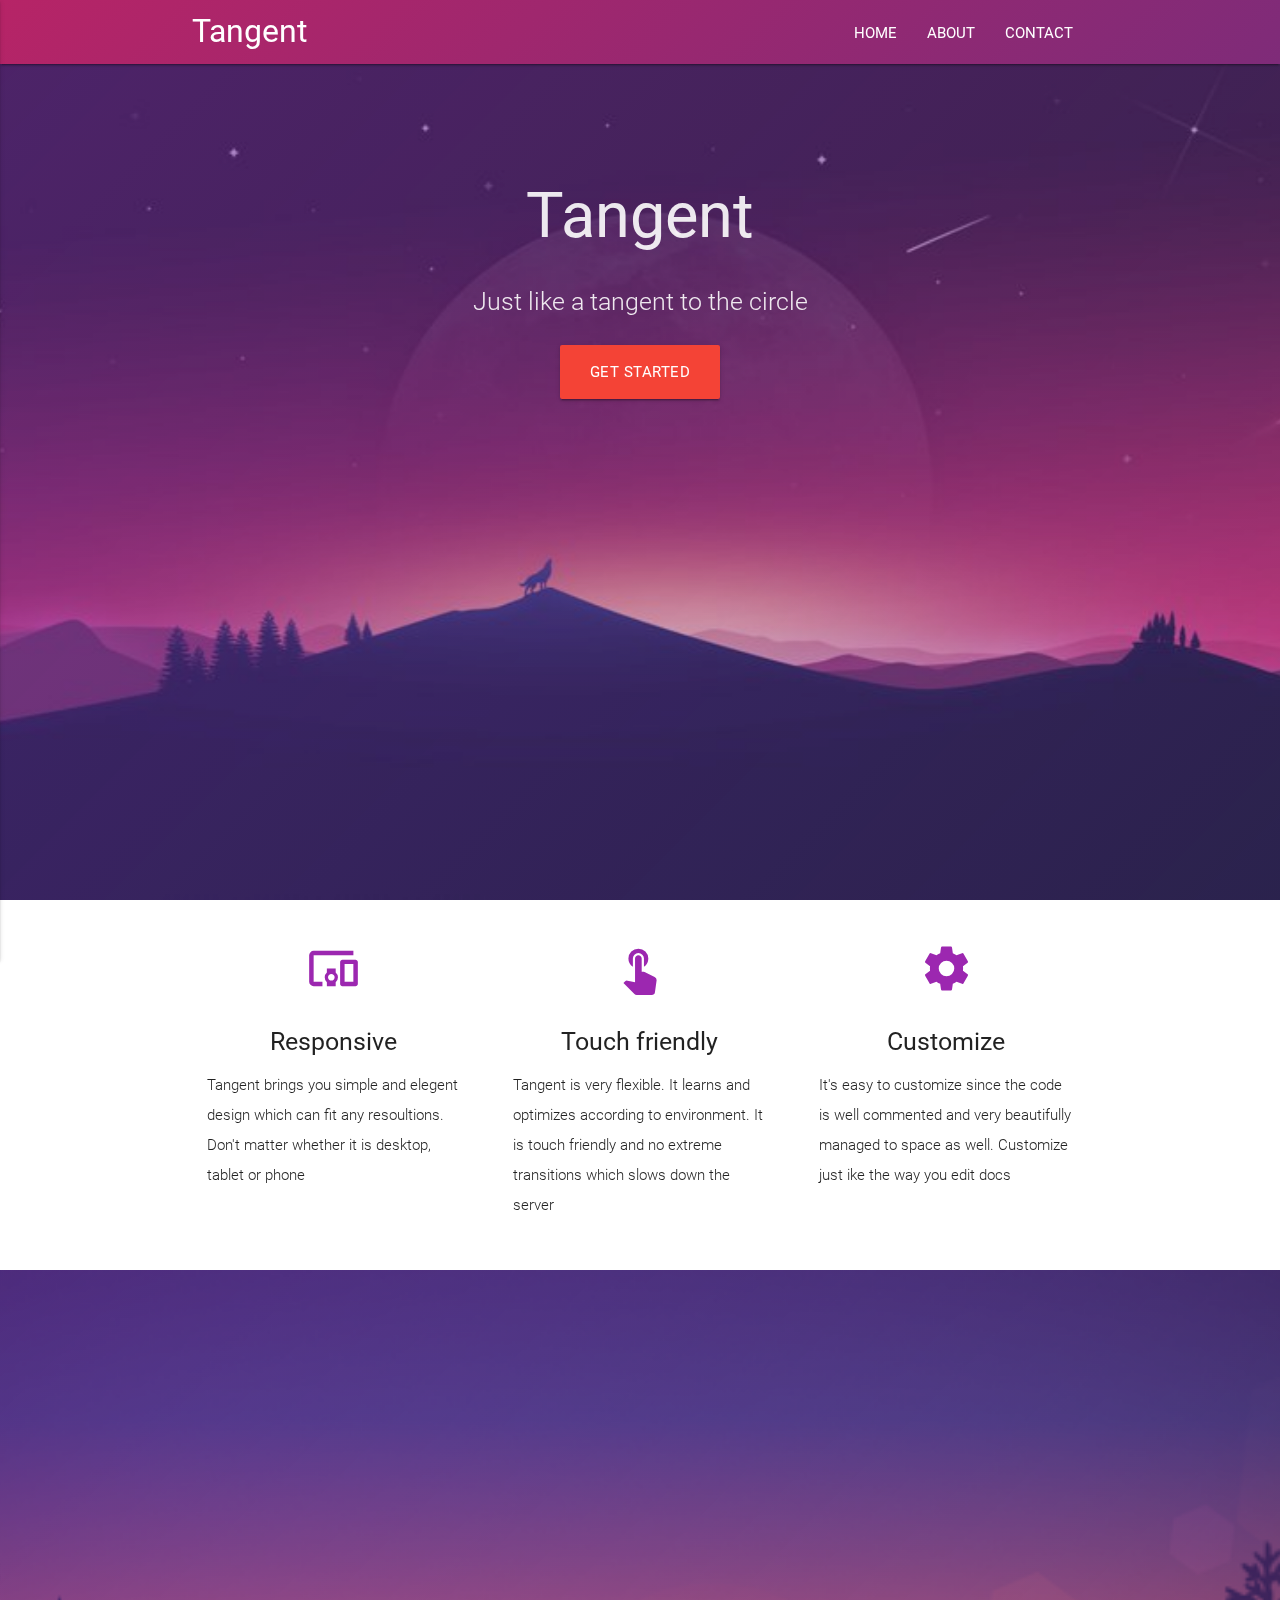
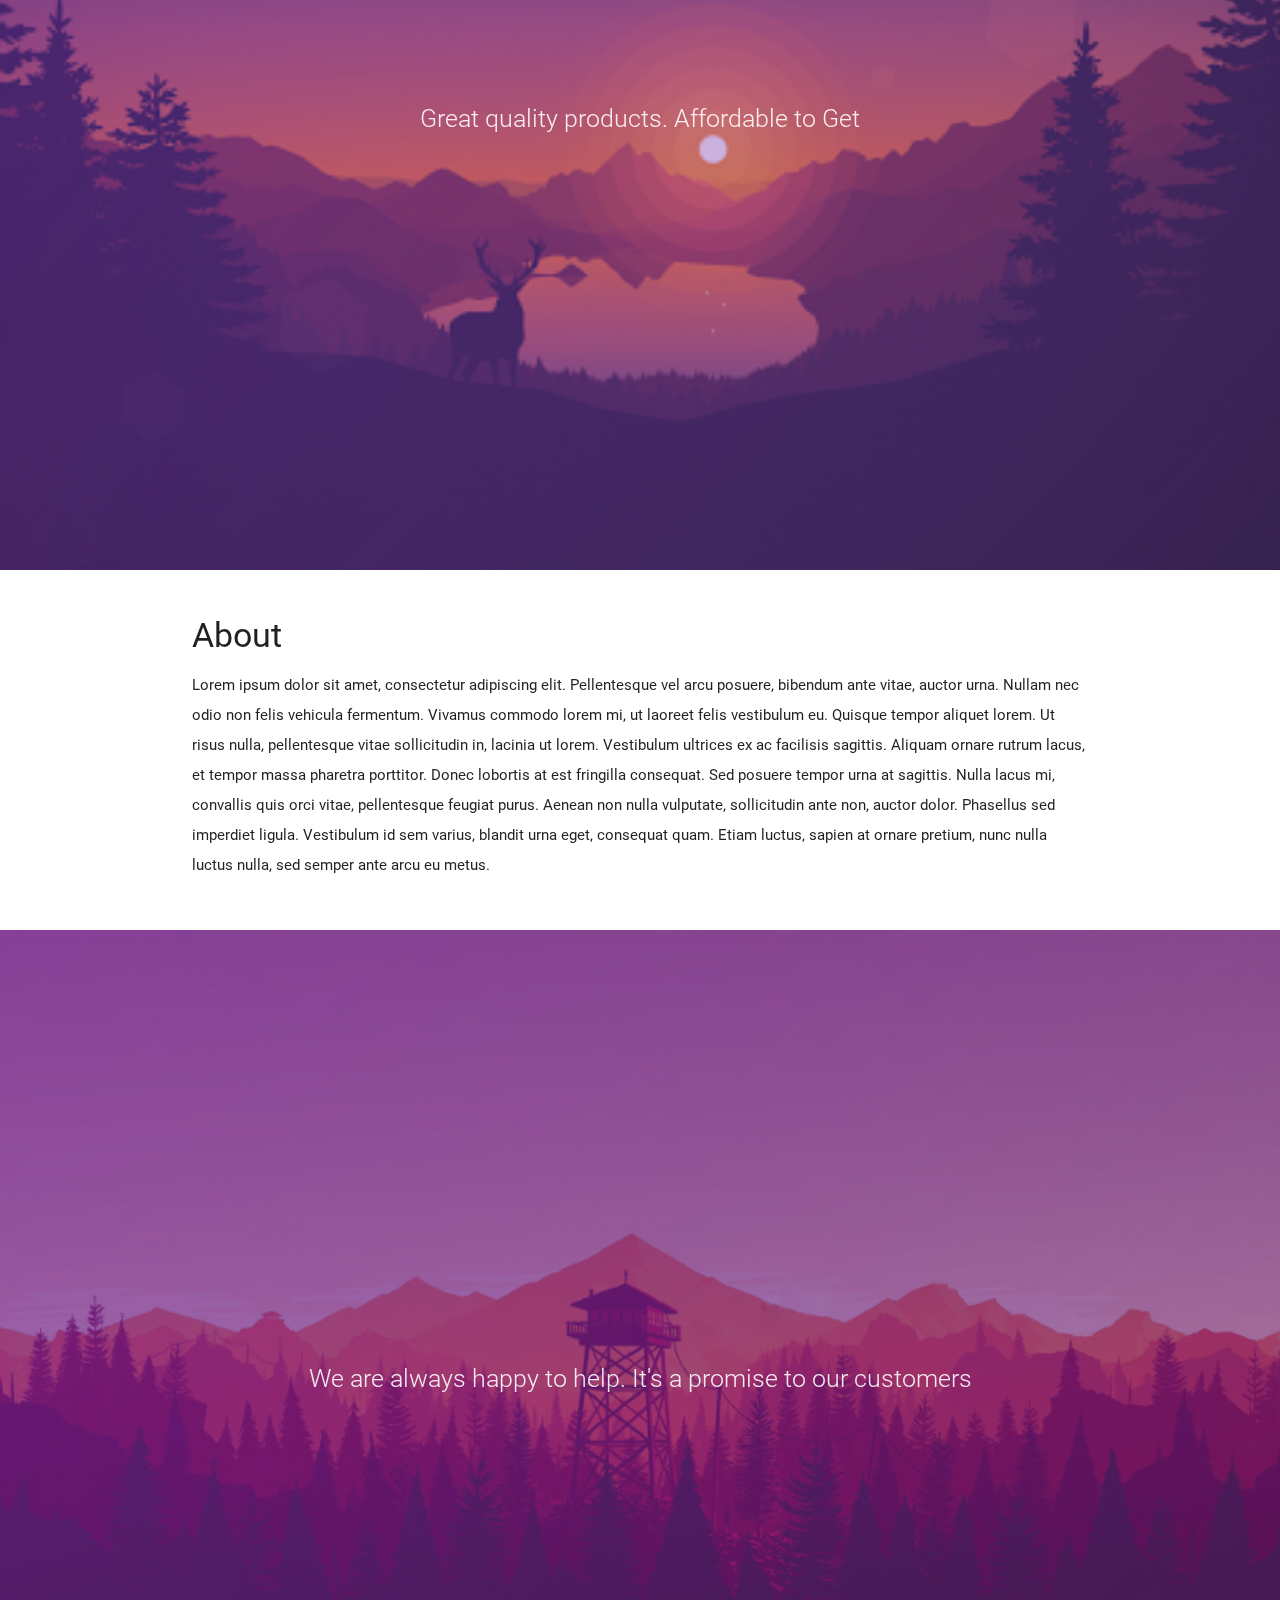
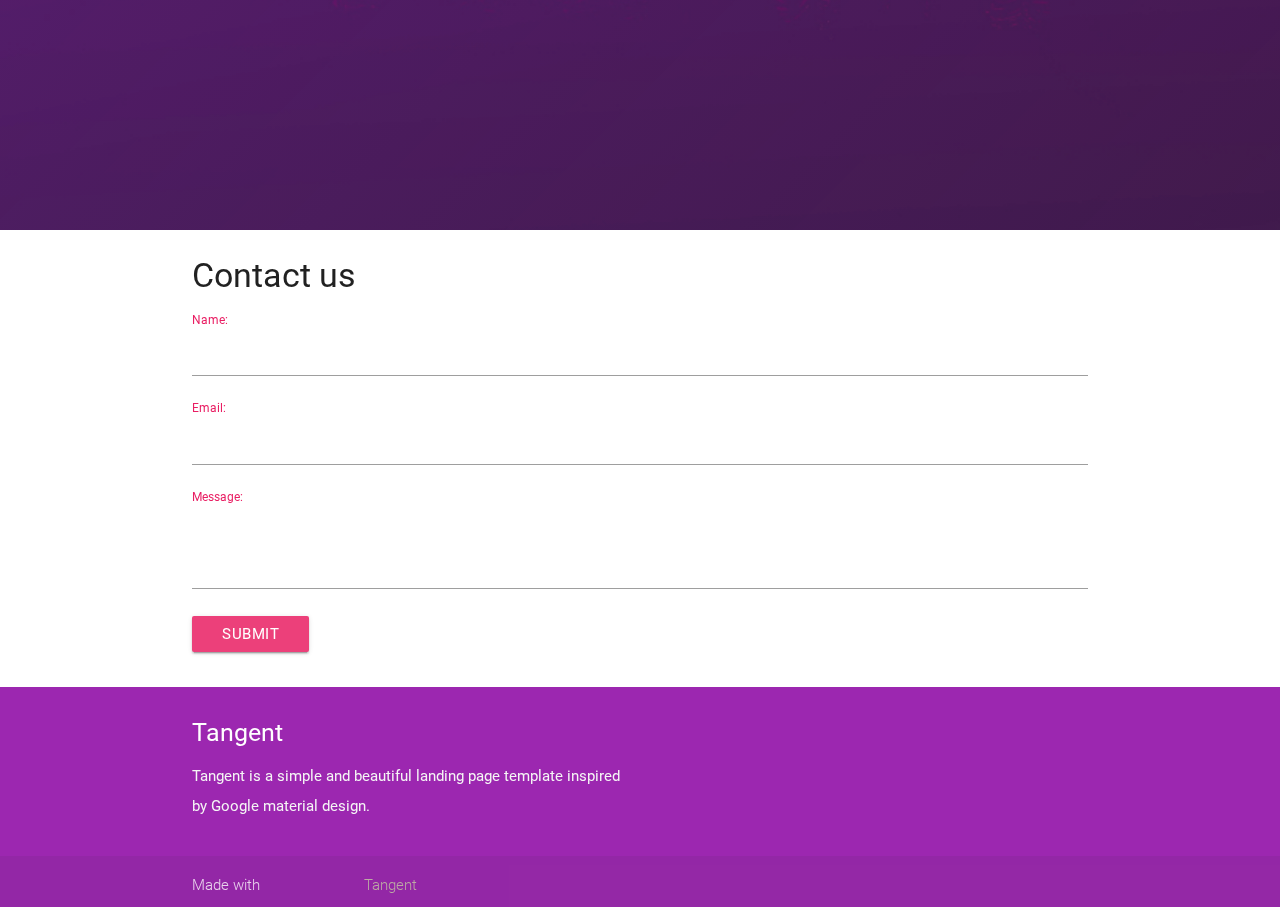
<file: index.html>
<!DOCTYPE html>
<html lang="en">
<head>
  <meta http-equiv="Content-Type" content="text/html; charset=UTF-8"/>
  <meta name="viewport" content="width=device-width, initial-scale=1.0, maximum-scale=1.0, user-scalable=no" />
  <title>Tangent</title>
  <!--Load material fonts-->
  <link href="https://fonts.googleapis.com/icon?family=Material+Icons" rel="stylesheet">
  <!--Load materialize stylesheet -->
  <link href="css/materialize.min.css" type="text/css" rel="stylesheet" media="screen,projection"/>
  <!--Load custom styles -->
  <link href="css/style.css" type="text/css" rel="stylesheet" media="screen,projection"/>
</head>
<body>
  <!--NAVBAR and SIDENAV starts-->
  <nav class="nav purple-nav" role="navigation">
    <div class="nav-wrapper container">
      <a id="logo-container" href="#" class="brand-logo white-text waves-effect waves-light">Tangent</a>
      <ul class="right hide-on-med-and-down">
        <li><a class="white-text waves-effect waves-light" href="#home">HOME</a></li>
        <li><a class="white-text waves-effect waves-light" href="#about">ABOUT</a></li>
        <li><a class="white-text waves-effect waves-light" href="#contact">CONTACT</a></li>
      </ul>

      <ul id="nav-mobile" class="side-nav">
        <div class="mob-nav-img "><center><i class="material-icons white-text">user</i></center></div>
        <li><a class="waves-effect" href="#"><i class="blue-text material-icons">home</i>HOME</a></li>
        <li><a class="waves-effect" href="#about"><i class="green-text material-icons">info</i>ABOUT</a></li>
        <li><a class="waves-effect" href="#contact"><i class="red-text material-icons">feedback</i>CONTACT</a></li>
      </ul>
      <a href="#" data-activates="nav-mobile" class="button-collapse"><i class="material-icons white-text">menu</i></a>
    </div>
  </nav>
  <!--End of NAVBAR -->
  <!--Header starts here -->
  <div id="index-banner" class="parallax-container">
    <div class="section no-pad-bot" id="home">
      <div class="container">
        <h1 class="header center  text-lighten-2">Tangent</h1>
        <div class="row center">
          <h5 class="header col s12 light">Just like a tangent to the circle</h5>
        </div>
        <div class="row center">
          <a href="login.html" class="btn-large waves-effect waves-light red">Get Started</a>
        </div>
        <br><br>
      </div>
    </div>
    <div class="parallax"><img src="img/yyy.jpg" alt="Unsplashed background img 1"></div>
  </div>
  <!--End of header-->
  <!--Product list section-->
  <div class="container">
    <div class="section" id="products">
      <div class="row">
        <div class="col s12 m4">
          <div class="icon-block">
            <h2 class="center purple-text"><i class="material-icons">devices_other</i></h2>
            <h5 class="center">Responsive</h5>

            <p class="light">Tangent brings you simple and elegent design which can fit any resoultions. Don't matter whether it is desktop, tablet or phone</p>
          </div>
        </div>

        <div class="col s12 m4">
          <div class="icon-block">
            <h2 class="center purple-text"><i class="material-icons">touch_app</i></h2>
            <h5 class="center">Touch friendly </h5>

            <p class="light">
            Tangent is very flexible. It learns and optimizes according to environment. It is touch friendly and no extreme transitions which slows down the server</p>
          </div>
        </div>

        <div class="col s12 m4">
          <div class="icon-block">
            <h2 class="center purple-text"><i class="material-icons">settings</i></h2>
            <h5 class="center">Customize</h5>

            <p class="light">It's easy to customize since the code is well commented and very beautifully managed to space as well. Customize just ike the way you edit docs</p>
          </div>
        </div>
      </div>
    </div>
    <!--End of section PRODUCTS -->
  </div>
  <div class="parallax-container valign-wrapper">
    <div class="section no-pad-bot">
      <div class="container">
        <div class="row center">
          <h5 class="header col s12 light">Great quality products. Affordable to Get</h5>
        </div>
      </div>
    </div>
    <div class="parallax"><img src="img/zzz.png" alt="Unsplashed background img 3"></div>
  </div>
  <div class="container">
    <!--ABOUT section -->
    <div class="section" id="about">
      <div class="row">
        <div class="col s12">
          <h4>About</h4>
          <p>Lorem ipsum dolor sit amet, consectetur adipiscing elit. Pellentesque vel arcu posuere, bibendum ante vitae, auctor urna. Nullam nec odio non felis vehicula fermentum. Vivamus commodo lorem mi, ut laoreet felis vestibulum eu. Quisque tempor aliquet lorem. Ut risus nulla, pellentesque vitae sollicitudin in, lacinia ut lorem. Vestibulum ultrices ex ac facilisis sagittis. Aliquam ornare rutrum lacus, et tempor massa pharetra porttitor. Donec lobortis at est fringilla consequat. Sed posuere tempor urna at sagittis. Nulla lacus mi, convallis quis orci vitae, pellentesque feugiat purus. Aenean non nulla vulputate, sollicitudin ante non, auctor dolor. Phasellus sed imperdiet ligula. Vestibulum id sem varius, blandit urna eget, consequat quam. Etiam luctus, sapien at ornare pretium, nunc nulla luctus nulla, sed semper ante arcu eu metus.</p>
        </div>
      </div>
    </div>
    <!--End of ABOUT section -->
  </div>
  <div class="parallax-container valign-wrapper">
    <div class="section no-pad-bot">
      <div class="container">
        <div class="row center">
          <h5 class="header col s12 light">We are always happy to help. It's a promise to our customers</h5>
        </div>
      </div>
    </div>
    <div class="parallax"><img src="img/xxx.jpg" alt="Unsplashed background img 3"></div>
  </div>
  <div class="container">
    <!--CONTACT section -->
    <div class="section" id="contact">
      <div class="row">
        <div class="col s12">
          <h4>Contact us</h4>
          <form action="" method="">
            <label class="pink-text">Name:</label>
            <input type="text" name="name" placeholder=""><br/>
            <label class="pink-text">Email:</label>
            <input type="text" name="email" placeholder=""><br/>
            <label class="pink-text">Message:</label>
            <textarea class="materialize-textarea"></textarea><br/>
            <button class="btn pink lighten-1">Submit</button>
          </form>
        </div>
      </div>
    </div>
    <!--End of CONTACT section -->
  </div>
  <!--Footer-->
  <footer class="page-footer purple">
    <div class="container">
      <div class="row">
        <div class="col l6 s12">
          <h5 class="white-text">Tangent</h5>
          <p class="grey-text text-lighten-4">
          Tangent is a simple and beautiful landing page template inspired by Google material design.
          </p>
        </div>
      </div>
    </div>
    <div class="footer-copyright">
      <div class="container">
      Made with <i class="material-icons">love</i> <a class="brown-text text-lighten-3" href="http://arjunv.cf">Tangent</a>
      </div>
    </div>
  </footer>
  <!--End of FOOTER -->
  <!-- Add JavaScript files-->
  <script src="https://code.jquery.com/jquery-2.1.1.min.js"></script>
  <script src="https://ajax.googleapis.com/ajax/libs/jquery/3.2.1/jquery.min.js"></script>
  <script src="js/materialize.js"></script>
  <script src="js/init.js"></script>
  <script>
  $(document).ready(function(){
    $("a").on('click', function(event) {
      if (this.hash !== "") {
        event.preventDefault();
        var hash = this.hash;
        $('html, body').animate({
          scrollTop: $(hash).offset().top
        }, 800, function(){
           window.location.hash = hash;
        });
      }
    });
  });
  </script>
  </body>
</html>
</file>
<file: css/style.css>
/**
**AUTHER : ARJUN VENUGOPAL
**TEMPLATE : TANGENT
**VERSION : 2.0
**/
nav ul a,
nav .brand-logo {
  color: #444;
}

p {
  line-height: 2rem;
}

.button-collapse {
  color: #26a69a;
}

.parallax-container {
  min-height: 380px;
  line-height: 0;
  height: 100vh;
  color: rgba(255,255,255,.9);
}
.parallax-container {
  /* background: rgba(101, 47, 142, 0.64); */
  /* background: linear-gradient(45deg, rgba(101, 47, 142, 0.88) 0%, rgba(125, 46, 185, 0.45) 100%); */
  background: -moz-linear-gradient(135deg, rgba(101, 47, 142, 0.3) 0%, rgba(125, 46, 185, 0.45) 100%);
  background: -webkit-linear-gradient(135deg, rgba(101, 47, 142, 0.3) 0%, rgba(125, 46, 185, 0.45) 100%);
}
  .parallax-container .section {
    width: 100%;
  }

@media only screen and (max-width : 992px) {
  .parallax-container .section {
    position: absolute;
    top: 40%;
  }
  #index-banner .section {
    top: 10%;
  }
}

@media only screen and (max-width : 600px) {
  #index-banner .section {
    top: 0;
  }
}
#about{
  display: block;
  padding-top:130px;
  margin-top:-100px;
}
#contact{
  display: block;
  padding-top:110px;
  margin-top:-100px;
}

.icon-block {
  padding: 0 15px;
}
.icon-block .material-icons {
  font-size: inherit;
}

footer.page-footer {
  margin: 0;
}
.header{
  padding-top: 15%;
}
.nav{
  position: fixed;
  color: #fff;
  background-color: #e51c23 !important;;
}
.input{
  width: 90px;
}
nav{
  position:fixed;
  right:0;
  left:0;
  z-index:1030;
}
.purple-nav{
  /* background: rgba(101, 47, 142, 0.64); */
  /* background: linear-gradient(45deg, rgba(101, 47, 142, 0.88) 0%, rgba(125, 46, 185, 0.45) 100%); */
  background: -moz-linear-gradient(135deg, rgba(101, 47, 142, 0.8) 0%, rgba(125, 46, 185, 0.45) 100%);
  background: -webkit-linear-gradient(135deg, rgba(101, 47, 142, 0.8) 0%, rgba(125, 46, 185, 0.45) 100%);

}
.mob-nav-img{
  margin: 0;
  padding-top: 160px;
  padding: 10px;
  height: 30vh;
  background-image: url('gfx/template_71.jpg');
  -webkit-background-size: cover;
  -moz-background-size: cover;
  -o-background-size: cover;
  background-size: cover;
  background-attachment: fixed;
  background-repeat: no-repeat;
}
.side-nav{
  width: 300px;
}

::-webkit-scrollbar {
  display: none;
}
::-moz-scrollbars {
  display: none;
}
</file>
